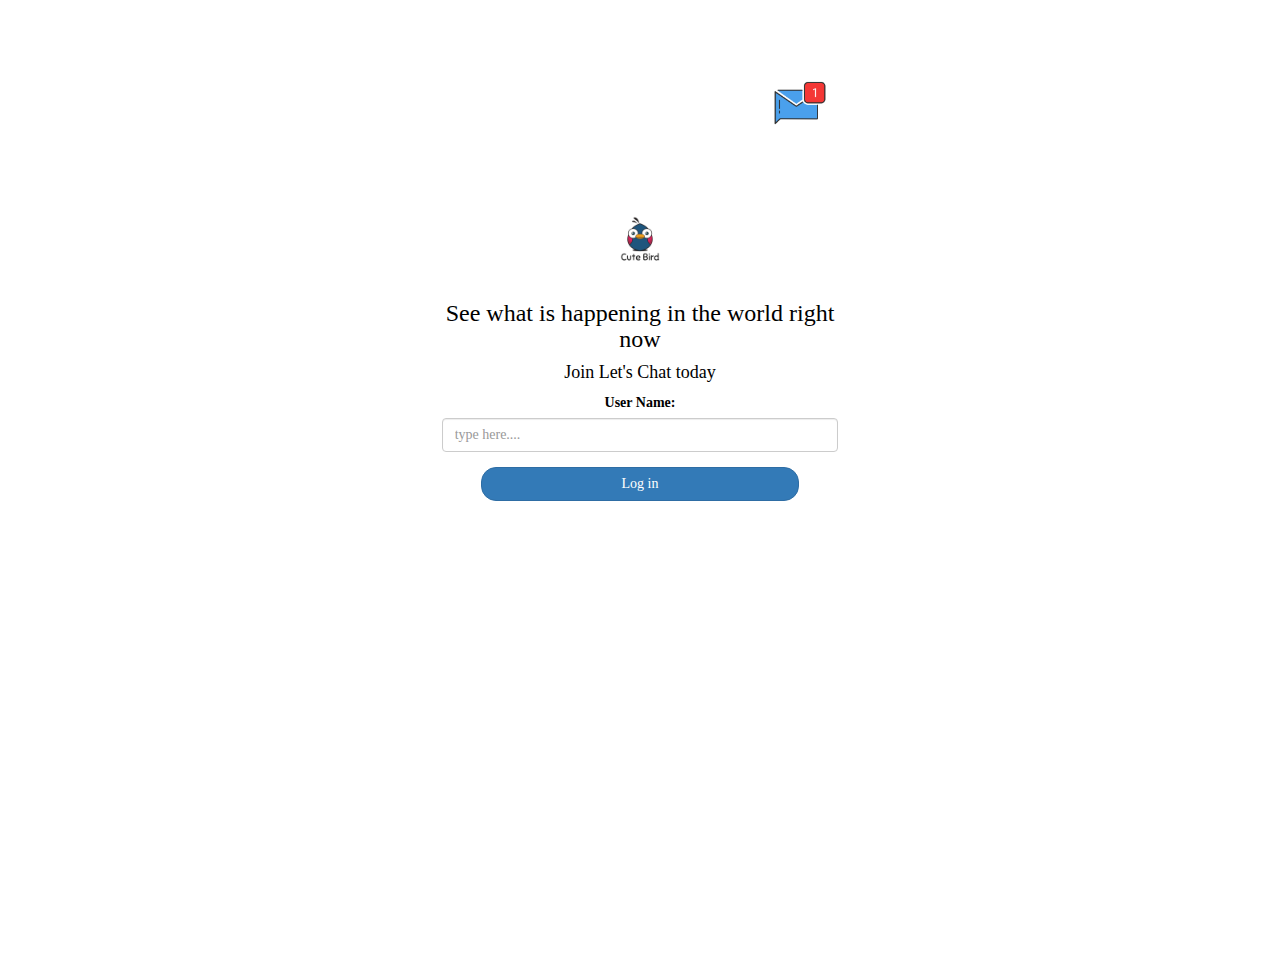
<file: index.html>
<!DOCTYPE html>
<html>
<head>
	<title>Let's Chat!</title>
<link href="https://fonts.googleapis.com/css?family=Yeon+Sung&display=swap" rel="stylesheet"><meta name="viewport" content="width=device-width, initial-scale=1">

<link rel="stylesheet" href="https://maxcdn.bootstrapcdn.com/bootstrap/3.4.0/css/bootstrap.min.css">
<script src="https://ajax.googleapis.com/ajax/libs/jquery/3.4.1/jquery.min.js"></script>
<script src="https://maxcdn.bootstrapcdn.com/bootstrap/3.4.0/js/bootstrap.min.js"></script>

<link rel="stylesheet" type="text/css" href="style.css">
<script src="kwitter.js"></script>
</head>
<body>
<center>
	<h1 class="header">	
		Let's Chat!	<sup>
	<img src="m2.png">
	</sup>
</h1>
	<div class="col-lg-4 col-md-6 col-sm-6 col-xs-11 login_div">
	<img src="logo.png" class="logo">
		<h3 >See  what is happening in the world right now</h3>
		<h4 >Join Let's Chat today</h4>
		<div class="form-group">
		  <label >User Name:</label>
<input class="form-control" id="user_name" placeholder="type here....">
		</div>
		<button id="login_button" class="btn btn-primary" onclick="fly()">Log in</button>
		<br><br>
	</div>
</center>
</body>
</html>
</file>
<file: style.css>
html, body
{
  height: 100%;
  margin: 0;
}

body
{
	background-image:url("https://pusheen.com/wp-content/uploads/2020/06/Pusheen_Zoom_Background_Beach_2020.jpg");
	background-size: cover;
	color: black; font-family: cursive;
}

.header
{
	color: white;font-family: 'Yeon Sung';font-size: 45px;letter-spacing: 10px;margin-top: 80px;
}
.header img
{
	width: 80px;margin-left: -15px;
}

.login_div
{
	background: rgba(255,255,255,0.8);float: none;border-radius: 15px;
}

.logo
{
	width: 80px;margin-top: 30px;border-radius: 40px;
}

#login_button
{
	width: 80%;border-radius: 15px;
}

.room_name
{
	cursor: pointer;
	font-size: 20px;
}


#logout
{
	font-size: 20px; float: right;
}


#output
{
	padding: 10px; width:80%;background: rgba(255,255,255,0.8);border-radius: 15px;
}

.input_div_room_page
{
	width: 80%;
}

.input_div label
{
	color: white;font-size: 20px;
}


.input_div_message_page
{
	position: fixed;bottom: 0px;width: 100%;background: rgba(255,255,255,0.8);
}
.input_div_message_page label
{
	color: black;
}
.input_div_message_page #msg
{
	width: 80%;
}
.input_div_message_page button
{
	margin-top: 15px;
	width: 50%; 
}
.color_white
{
	color: white
}

.user_tick
{
	width:20px;
}
.message_h4
{
	padding-left:5px;color:grey;
}
</file>
